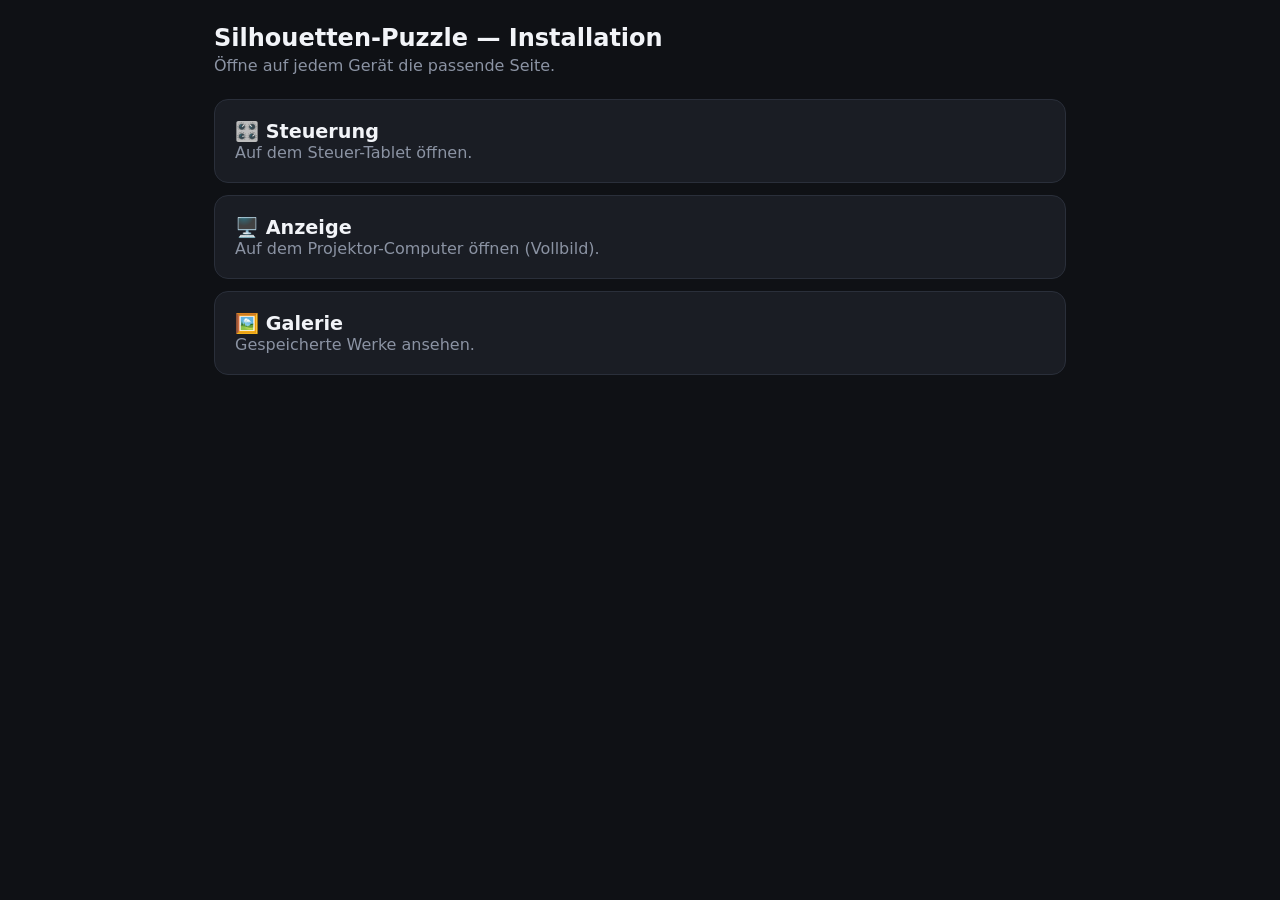
<file: index.html>
<!doctype html>
<html lang="de">
<head>
  <meta charset="utf-8" />
  <meta name="viewport" content="width=device-width, initial-scale=1" />
  <title>Silhouetten-Puzzle</title>
  <link rel="stylesheet" href="style.css" />
</head>
<body>
  <div class="wrap">
    <h1>Silhouetten-Puzzle — Installation</h1>
    <p class="sub">Öffne auf jedem Gerät die passende Seite.</p>

    <a class="card" href="control.html">
      <b>🎛️ Steuerung</b><br />
      <span>Auf dem Steuer-Tablet öffnen.</span>
    </a>
    <a class="card" href="display.html">
      <b>🖥️ Anzeige</b><br />
      <span>Auf dem Projektor-Computer öffnen (Vollbild).</span>
    </a>
    <a class="card" href="gallery.html">
      <b>🖼️ Galerie</b><br />
      <span>Gespeicherte Werke ansehen.</span>
    </a>
  </div>
</body>
</html>
</file>
<file: style.css>
:root {
  --bg: #0f1115;
  --panel: #1a1d24;
  --accent: #4f8cff;
  --text: #f2f4f8;
  --muted: #8b93a3;
}

* { box-sizing: border-box; }

body {
  margin: 0;
  font-family: system-ui, -apple-system, sans-serif;
  background: var(--bg);
  color: var(--text);
  min-height: 100vh;
}

.wrap {
  max-width: 900px;
  margin: 0 auto;
  padding: 24px;
}

h1 { font-size: 1.5rem; margin: 0 0 4px; }
.sub { color: var(--muted); margin: 0 0 24px; }

/* Connection indicator */
#status-dot {
  display: inline-block;
  width: 12px; height: 12px;
  border-radius: 50%;
  background: #d9534f;   /* red = not connected */
  vertical-align: middle;
  margin-right: 8px;
}
#status-dot.online { background: #5cb85c; }  /* green = connected */

/* Control page big buttons (tablet-friendly) */
.btn {
  display: block;
  width: 100%;
  padding: 28px;
  margin: 14px 0;
  font-size: 1.4rem;
  font-weight: 600;
  color: var(--text);
  background: var(--panel);
  border: 2px solid #2a2f3a;
  border-radius: 16px;
  cursor: pointer;
}
.btn:active { transform: scale(0.99); }
.btn.primary { background: var(--accent); border-color: var(--accent); }

/* Landing links */
.card {
  display: block;
  padding: 20px;
  margin: 12px 0;
  background: var(--panel);
  border: 1px solid #2a2f3a;
  border-radius: 14px;
  color: var(--text);
  text-decoration: none;
}
.card b { font-size: 1.2rem; }
.card span { color: var(--muted); }

/* Control page: puzzle grid */
.grid {
  display: grid;
  grid-template-columns: repeat(3, 1fr);
  gap: 12px;
  margin-bottom: 20px;
}
.puzzle {
  background: var(--panel);
  border: 3px solid #2a2f3a;
  border-radius: 14px;
  padding: 8px;
  cursor: pointer;
  color: var(--text);
  display: flex;
  flex-direction: column;
  align-items: center;
  gap: 6px;
}
.puzzle img {
  width: 100%;
  aspect-ratio: 1;
  object-fit: contain;
  background: #fff;
  border-radius: 8px;
}
.puzzle span { font-size: 0.85rem; text-align: center; line-height: 1.2; }
.puzzle.sel { border-color: var(--accent); }

.controlbar {
  position: sticky;
  bottom: 0;
  background: linear-gradient(transparent, var(--bg) 30%);
  padding-top: 12px;
}
.controlbar .btn { padding: 20px; margin: 8px 0; }

.hidden { display: none !important; }

/* Display page: puzzle view */
.puzzleview { justify-content: flex-start; padding-top: 4vh; }
.puzzle-name { font-size: 2.5rem; font-weight: 700; margin-bottom: 3vh; }
.panels {
  display: flex;
  gap: 4vw;
  align-items: flex-start;
  justify-content: center;
  width: 100%;
}
.panels figure { margin: 0; text-align: center; }
.panels img, .panels canvas {
  width: 38vw;
  max-width: 520px;
  aspect-ratio: 1;
  object-fit: contain;
  background: #fff;
  border-radius: 12px;
}
.panels figcaption { color: var(--muted); margin-top: 12px; font-size: 1.1rem; }

/* Control: link button + gallery admin */
.link-btn {
  font-size: 0.85rem;
  font-weight: 500;
  color: var(--accent);
  background: none;
  border: none;
  cursor: pointer;
  margin-left: 10px;
  vertical-align: middle;
}
.admin-row {
  display: flex;
  align-items: center;
  gap: 12px;
  background: var(--panel);
  border: 1px solid #2a2f3a;
  border-radius: 12px;
  padding: 10px;
  margin-bottom: 10px;
}
.admin-row img {
  width: 60px; height: 60px;
  object-fit: contain;
  background: #fff;
  border-radius: 6px;
  flex: none;
}
.admin-meta { flex: 1; display: flex; flex-direction: column; min-width: 0; }
.admin-meta b { font-size: 1rem; }
.admin-meta span { color: var(--muted); font-size: 0.8rem; }
.del-btn {
  flex: none;
  padding: 12px 16px;
  font-size: 1rem;
  color: #fff;
  background: #d9534f;
  border: none;
  border-radius: 10px;
  cursor: pointer;
}
.del-btn:disabled { opacity: 0.6; }

/* Gallery */
.gal-card {
  background: var(--panel);
  border: 1px solid #2a2f3a;
  border-radius: 14px;
  padding: 16px;
  margin-bottom: 16px;
}
.gal-head { display: flex; justify-content: space-between; align-items: baseline; margin-bottom: 12px; }
.gal-head b { font-size: 1.2rem; }
.gal-head span { color: var(--muted); font-size: 0.9rem; }
.gal-row {
  display: grid;
  grid-template-columns: repeat(3, 1fr);
  gap: 10px;
}
.gal-row figure { margin: 0; text-align: center; }
.gal-row img {
  width: 100%;
  aspect-ratio: 1;
  object-fit: contain;
  background: #fff;
  border-radius: 8px;
}
.gal-row figcaption { color: var(--muted); font-size: 0.8rem; margin-top: 6px; }
@media (max-width: 560px) { .gal-row { grid-template-columns: repeat(2, 1fr); } }

/* Small buttons on the display (setup/idle) */
.mini-btn {
  margin-top: 20px;
  padding: 12px 20px;
  font-size: 1rem;
  color: var(--text);
  background: var(--panel);
  border: 1px solid #2a2f3a;
  border-radius: 10px;
  cursor: pointer;
}
.mini-btn.primary { background: var(--accent); border-color: var(--accent); }
.hint { color: var(--muted); margin-top: 16px; max-width: 640px; text-align: center; }

/* Calibration screen */
.setup-title { margin: 12px 0 0; }
.calib-stage {
  position: relative;
  width: min(90vw, 900px);
  margin: 16px auto;
  line-height: 0;
  touch-action: none;   /* let us handle drags */
}
.calib-stage video { width: 100%; height: auto; border-radius: 10px; display: block; }
.crop-box {
  position: absolute;
  border: 3px solid #ffd24a;
  box-shadow: 0 0 0 9999px rgba(0,0,0,0.45);
  cursor: move;
}
.crop-box .handle {
  position: absolute;
  right: -12px; bottom: -12px;
  width: 24px; height: 24px;
  background: #ffd24a;
  border-radius: 50%;
  cursor: nwse-resize;
}
.setup-controls { display: flex; flex-wrap: wrap; gap: 10px; justify-content: center; }
.setup-controls .mini-btn { margin-top: 0; }

.slider-row {
  display: flex;
  align-items: center;
  gap: 12px;
  margin-top: 14px;
  flex-wrap: wrap;
  justify-content: center;
}
.slider-row label { color: var(--muted); }
.slider-row input[type="range"] { width: 220px; }
.slider-row select {
  font-size: 1rem;
  padding: 10px 14px;
  border-radius: 10px;
  border: 1px solid #2a2f3a;
  background: #1a1d24;
  color: var(--text);
  max-width: 320px;
}
.slider-row .mini-btn { margin-top: 0; }
.preview-label { color: var(--muted); font-size: 0.9rem; margin-top: 14px; text-align: center; }
.preview-canvas {
  margin-top: 8px;
  width: 260px;
  height: 260px;
  background: #fff;
  border-radius: 10px;
}

/* Result screen: 2x2 grid */
#result { justify-content: flex-start; padding-top: 2vh; }
.result-title { font-size: 2.2rem; font-weight: 700; margin-bottom: 2vh; }
.result-grid {
  display: grid;
  grid-template-columns: repeat(3, 1fr);
  gap: 2vw;
  width: 66vw;            /* leaves clear space at both edges for the QR codes */
  max-width: 1150px;
  margin: 0 auto;
  justify-items: center;
}
.result-grid figure { margin: 0; text-align: center; width: 100%; }
.result-grid img, .result-grid canvas {
  width: 100%;
  aspect-ratio: 1;
  max-height: 72vh;
  object-fit: contain;
  background: #fff;
  border-radius: 10px;
}
.result-grid figcaption { color: var(--muted); margin-top: 8px; font-size: 1rem; }

/* Task screen */
#task { justify-content: flex-start; padding-top: 3vh; }
.task-name { font-size: 2.4rem; font-weight: 700; margin-bottom: 2vh; }
.task-canvas-wrap { position: relative; }
#taskCanvas {
  width: min(88vh, 88vw);
  height: min(88vh, 88vw);
  background: #111;
  border-radius: 12px;
}
.ref-thumb {
  position: absolute;
  top: 12px; right: 12px;
  width: 12%;
  min-width: 70px;
  background: #fff;
  border-radius: 8px;
  border: 2px solid rgba(255,255,255,0.6);
}

/* QR codes on the projector edges */
.qr-badge {
  position: fixed;
  top: 50%;
  transform: translateY(-50%);
  z-index: 50;
  text-align: center;
}
.qr-left { left: 2vw; }
.qr-right { right: 2vw; }
body.setup-mode .qr-badge { display: none; }
.qr-box {
  background: #fff;
  padding: 10px;
  border-radius: 12px;
  display: inline-block;
  line-height: 0;
}
.qr-box img {
  display: block;
  width: 150px;
  height: 150px;
  image-rendering: pixelated;
}
.qr-cap {
  margin-top: 10px;
  color: var(--text);
  font-size: 1rem;
  max-width: 170px;
}

/* Display page */
.stage {
  display: flex;
  flex-direction: column;
  align-items: center;
  justify-content: center;
  min-height: 100vh;
  text-align: center;
}
.stage .big { font-size: 4rem; font-weight: 700; }
.stage .label { color: var(--muted); font-size: 1.2rem; letter-spacing: 2px; text-transform: uppercase; }
</file>
